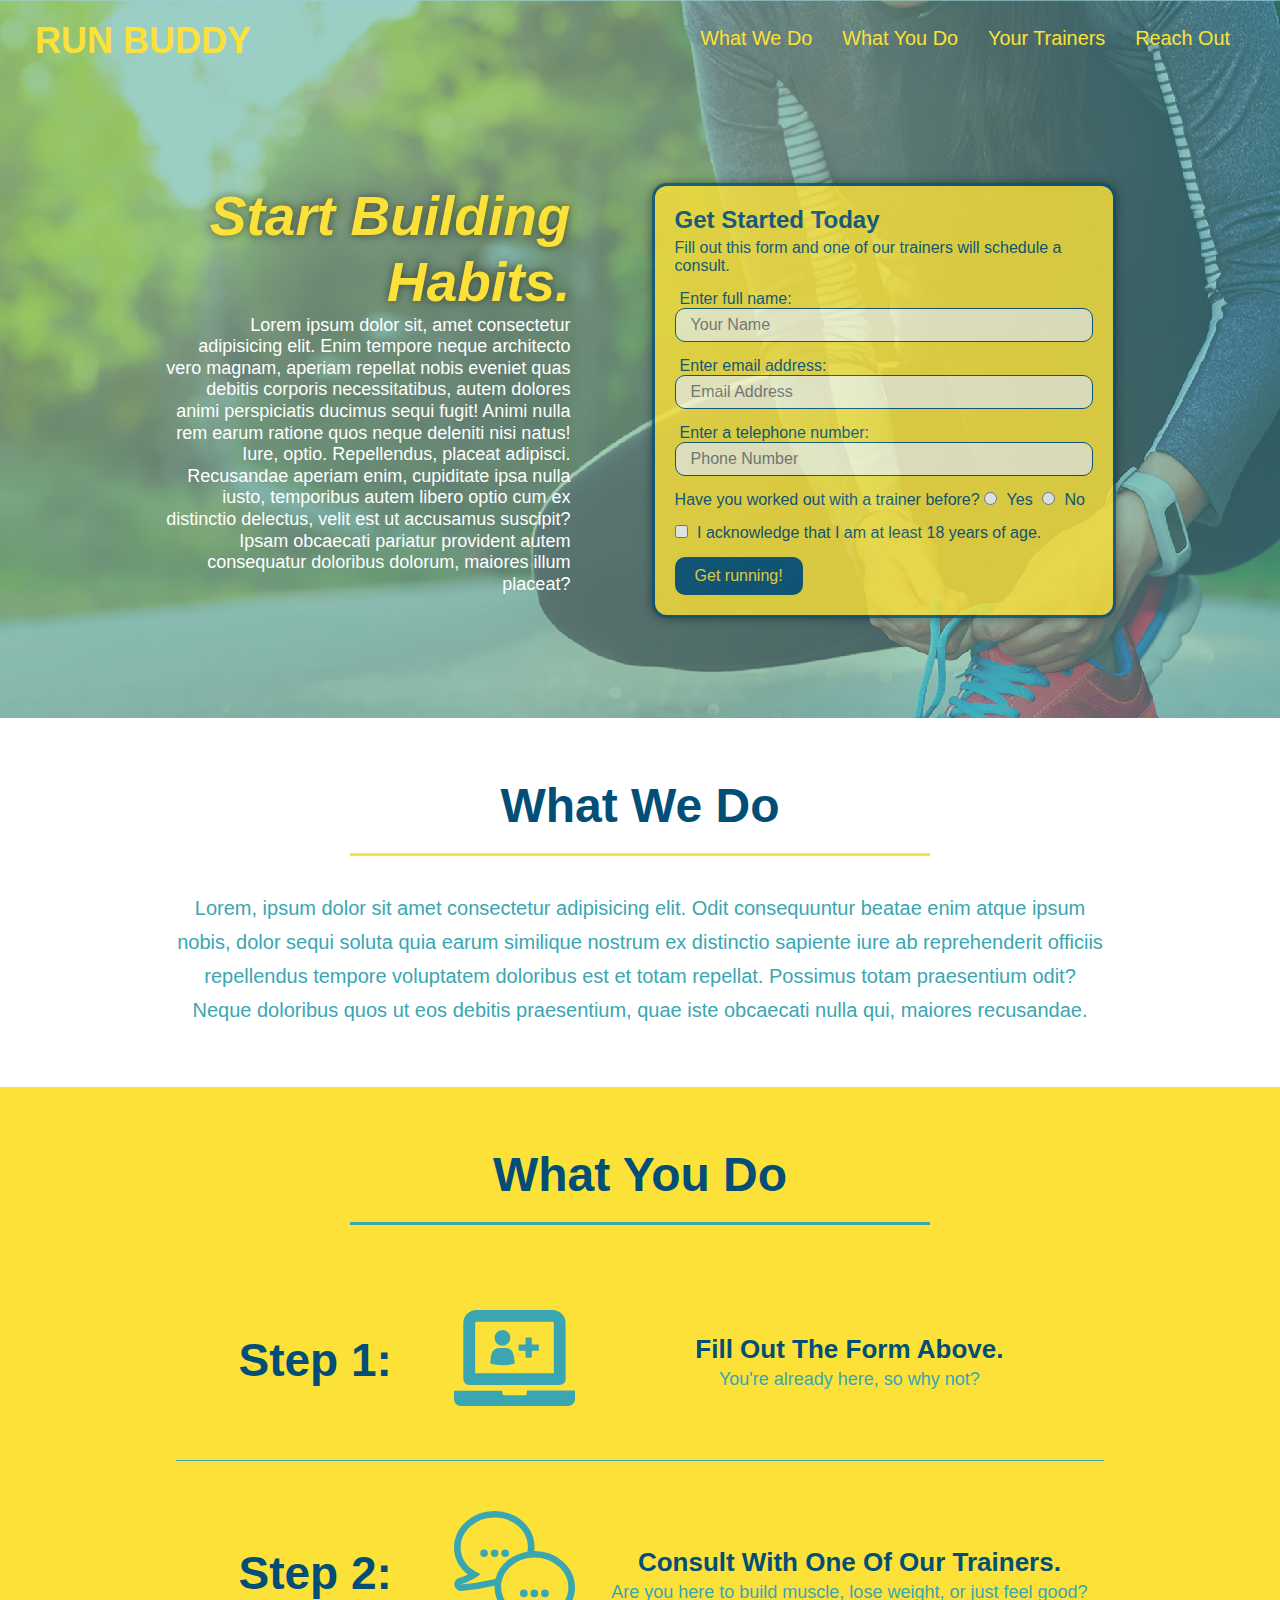
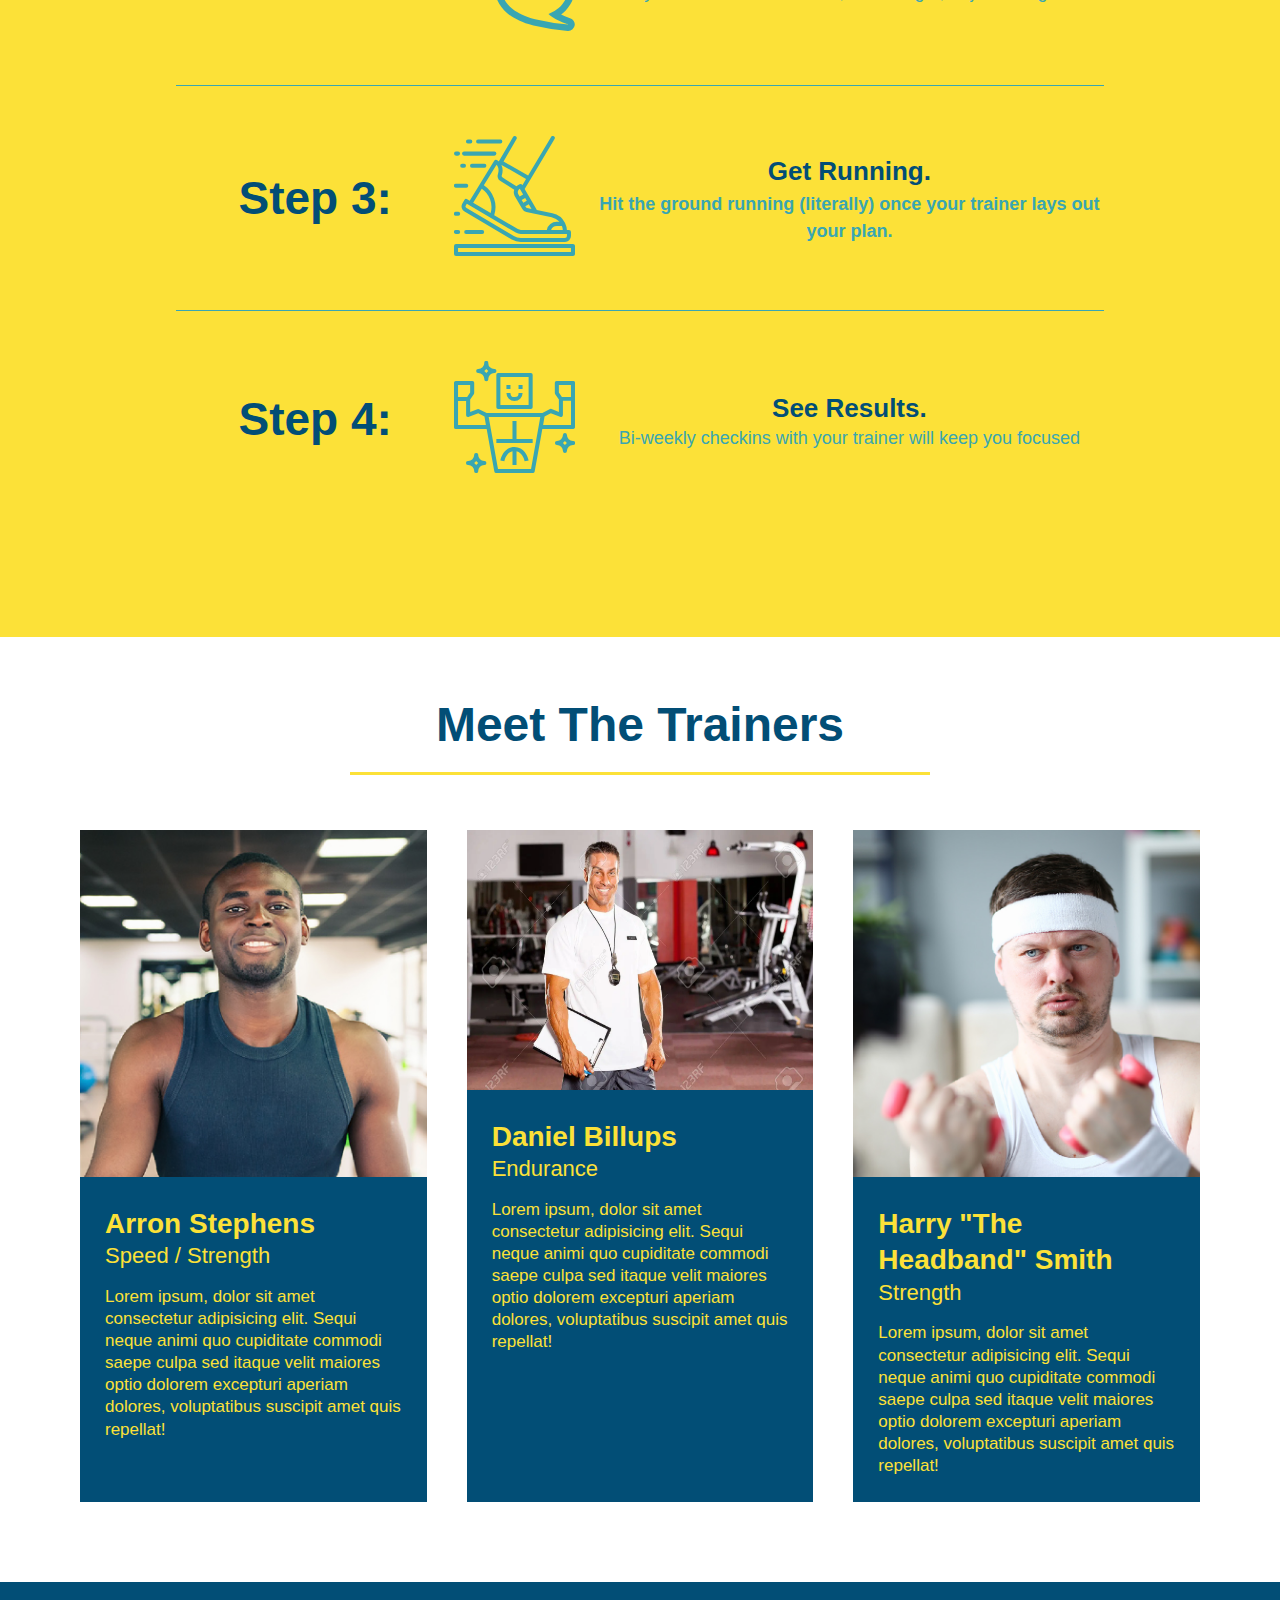
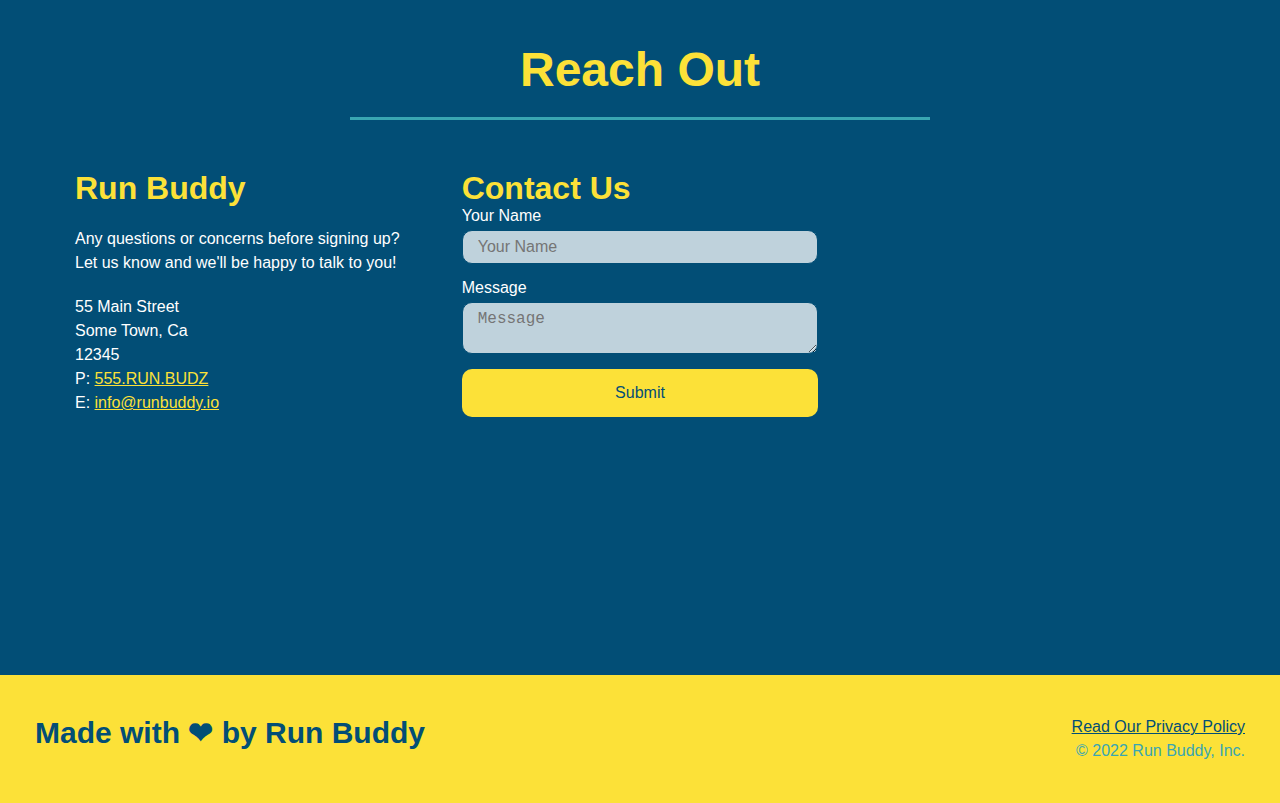
<file: index.html>
<!DOCTYPE html>
<html lang="en">
  <head>
    <meta charset="UTF-8" />
    <meta http-equiv="X-UA-Compatible" content="IE=edge" />
    <meta name="viewport" content="width=device-width, initial-scale=1.0" />
    <!-- Stylesheet -->
    <link rel="stylesheet" href="styles.css" />
    <title>Run Buddy</title>
    <!-- icon -->
    <link rel="icon" href="images/weight.png" />
  </head>
  <body>
    <header>
      <h1>
        <a href="index.html">RUN BUDDY</a>
      </h1>
      <nav>
        <ul>
          <li>
            <a href="#what-we-do">What We Do</a>
          </li>
          <li>
            <a href="#what-you-do">What You Do</a>
          </li>
          <li>
            <a href="#your-trainers">Your Trainers</a>
          </li>
          <li>
            <a href="#reach-out">Reach Out</a>
          </li>
        </ul>
      </nav>
    </header>
    <!-- end navigation -->

    <!-- hero/jumbotron -->
    <section class="hero">
      <div class="hero-cta">
        <h2>Start Building Habits.</h2>
        <p>
          Lorem ipsum dolor sit, amet consectetur adipisicing elit. Enim tempore
          neque architecto vero magnam, aperiam repellat nobis eveniet quas
          debitis corporis necessitatibus, autem dolores animi perspiciatis
          ducimus sequi fugit! Animi nulla rem earum ratione quos neque deleniti
          nisi natus! Iure, optio. Repellendus, placeat adipisci. Recusandae
          aperiam enim, cupiditate ipsa nulla iusto, temporibus autem libero
          optio cum ex distinctio delectus, velit est ut accusamus suscipit?
          Ipsam obcaecati pariatur provident autem consequatur doloribus
          dolorum, maiores illum placeat?
        </p>
      </div>

      <div class="hero-form">
        <h3>Get Started Today</h3>
        <p>
          Fill out this form and one of our trainers will schedule a consult.
        </p>
        <form>
          <label for="name">Enter full name:</label>
          <input type="text" placeholder="Your Name" id="name" name="name" class="form-input"/>
          <label for="email">Enter email address:</label>
          <input
            type="email"
            placeholder="Email Address"
            id="email"
            name="email"
            class="form-input"
          />
          <label for="phone">Enter a telephone number:</label>
          <input
            type="tel"
            placeholder="Phone Number"
            name="phone"
            id="phone"
            class="form-input"
          />
          <p>
            Have you worked out with a trainer before?
            <span class="radio-wrapper">
              <input type="radio" name="trainer-confirm" id="trainer-yes" />
              <label for="trainer-yes">Yes</label>
            </span>
            <span class="radio-wrapper">
              <input type="radio" name="trainer-confirm" id="trainer-no" />
              <label for="trainer-no">No</label>
            </span>
          </p>
          <p>
            <span class="checkbox-wrapper">
              <input type="checkbox" name="age-confirm" id="checkbox" />
              <label for="checkbox">I acknowledge that I am at least 18 years of age.</label>
            </span>
          </p>
          <button type="submit">Get running!</button>
        </form>
      </div>
    </section>
    <!-- end header -->

    <!-- "what we do" start - <section> -->
    <section id="what-we-do" class="intro">
      <div class="flex-row">
        <h2 class="section-title primary-border">What We Do</h2>
      </div>
      <div class="flex-row">
        <p>
          Lorem, ipsum dolor sit amet consectetur adipisicing elit. Odit
          consequuntur beatae enim atque ipsum nobis, dolor sequi soluta quia
          earum similique nostrum ex distinctio sapiente iure ab reprehenderit
          officiis repellendus tempore voluptatem doloribus est et totam
          repellat. Possimus totam praesentium odit? Neque doloribus quos ut eos
          debitis praesentium, quae iste obcaecati nulla qui, maiores
          recusandae.
        </p>
      </div>
    </section>
    <!-- end "what we do" -->

    <!-- "what you do" start -->
    <section id="what-you-do" class="steps">
      <div class="flex-row">
        <h2 class="section-title secondary-border">What You Do</h2>
      </div>
      <div class="step">
        <h3>Step 1:</h3>
        <div class="step-info">
          <div class="step-img">
            <img src="images/01-04-svgs/step-1.svg" alt="step-1" />
          </div>
          <div class="step-text">
            <h4>Fill Out The Form Above.</h4>
            <p>You're already here, so why not?</p>
          </div>
        </div>
      </div>
      <div class="step">
        <h3>Step 2:</h3>
        <div class="step-info">
          <div class="step-img">
        <img src="images/01-04-svgs/step-2.svg" alt="step-2" />
        </div>
        <div class="step-text">
        <h4>Consult With One Of Our Trainers.</h4>
        <p>Are you here to build muscle, lose weight, or just feel good?</p>
      </div>
    </div>
    </div>
      <div class="step">
        <h3>Step 3:</h3>
        <div class="step-info">
          <div class="step-img">
        <img src="images/01-04-svgs/step-3.svg" alt="step-3" />
      </div>
      <div class="step-text">
         <h4>Get Running.</span>
        <p>
          Hit the ground running (literally) once your trainer lays out your
          plan.
        </p>
      </div>
      </div>
      </div>
      <div class="step">
        <h3>Step 4:</h3>
        <div class="step-info">
          <div class="step-img">
            <img src="images/01-04-svgs/step-4.svg" alt="step-4" />
          </div>
        <div class="step-text">
         <h4>See Results.</h4>
        <p>Bi-weekly checkins with your trainer will keep you focused</p>
      </div>
    </div>
    </div>
    </section>
    <!-- "what you do" end -->

    <!-- "meet the trainers" start -->
    <section id="your-trainers" >
      <div class="flex-row">
        <h2 class="section-title primary-border">Meet The Trainers</h2>
      </div>
      <div class="trainers">
      <article class="trainer">
        <img
          src="images/trainer-1.jpg"
          alt="Arron Stephens in his workout clothes, ready to pump iron"
        />
        <div class="trainer-bio">
          <h3 class="trainer-name">Arron Stephens</h3>
          <h4 class="trainer-role">Speed / Strength</h4>
          <p>
            Lorem ipsum, dolor sit amet consectetur adipisicing elit. Sequi
            neque animi quo cupiditate commodi saepe culpa sed itaque velit
            maiores optio dolorem excepturi aperiam dolores, voluptatibus
            suscipit amet quis repellat!
          </p>
        </div>
      </article>

      <article class="trainer">
        <img
          src="images/trainer-2.jpg" alt="Daniel Billups cooling off after a workout" style="height: 16.2rem"/>
        <div class="trainer-bio">
          <h3 class="trainer-name">Daniel Billups</h3>
          <h4 class="trainer-role">Endurance</h4>
          <p>
            Lorem ipsum, dolor sit amet consectetur adipisicing elit. Sequi
            neque animi quo cupiditate commodi saepe culpa sed itaque velit
            maiores optio dolorem excepturi aperiam dolores, voluptatibus
            suscipit amet quis repellat!
          </p>
        </div>
        
      </article>
      <article class="trainer">
        <img
          src="images/trainer-3.jpg"
          alt="Harry Smith wearing a headband and lifting comically small pink weights"
        />
        <div class="trainer-bio">
          <h3 class="trainer-name">Harry "The Headband" Smith</h3>
          <h4 class="trainer-role">Strength</h4>
          <p>
            Lorem ipsum, dolor sit amet consectetur adipisicing elit. Sequi
            neque animi quo cupiditate commodi saepe culpa sed itaque velit
            maiores optio dolorem excepturi aperiam dolores, voluptatibus
            suscipit amet quis repellat!
          </p>
        </div>
      </article>
    </div>
    </section>
    <!-- "meet the trainers" end -->

    <!-- "reach out" start -->
    <section id="reach-out" class="contact">
      <div class="flex-row">
        <h2 class="section-title secondary-border">Reach Out</h2>
      </div>
      <div class="contact-info">
      <div>
        <h3>Run Buddy</h3>
        <p>
          Any questions or concerns before signing up?
          <br />
          Let us know and we'll be happy to talk to you!
        </p>

        <address>
          55 Main Street <br />
          Some Town, Ca <br />
          12345<br />
          P: <a href="tel:5557862839">555.RUN.BUDZ</a><br/>
          E: <a href="mailto:info@runbuddy.io">info@runbuddy.io</a>
        </address>
      </div>
      <div class="contact-form">
        <h3>Contact Us</h3>
        <form>
          <label for="contact-name">Your Name</label>
          <input type="text" id="contact-name" placeholder="Your Name" />

          <label for="contact-message">Message</label>
          <textarea id="contact-message" placeholder="Message"></textarea>

          <button type="submit">Submit</button>
        </form>
      </div>
      <div class="contact-info contact-info-fix">
        <iframe src="https://www.google.com/maps/embed?pb=!1m14!1m12!1m3!1d12182.30520634488!2d-74.0652613!3d40.2407219!2m3!1f0!2f0!3f0!3m2!1i1024!2i768!4f13.1!5e0!3m2!1sen!2sus!4v1561060983193!5m2!1sen!2sus" frameborder="0" style="border: 0" allowfullscreen
        >
        </iframe>
      </div>
    </div>
    </section>

    <!-- footer -->
    <section class="footer-section">
      <footer>
        <h2>Made with ❤ by Run Buddy</h2>
        <div>
          <a href="policies.html">Read Our Privacy Policy</a><br />
          <p>&copy; 2022 Run Buddy, Inc.</p>
        </div>
      </footer>
    </section>
  </body>
</html>
</file>
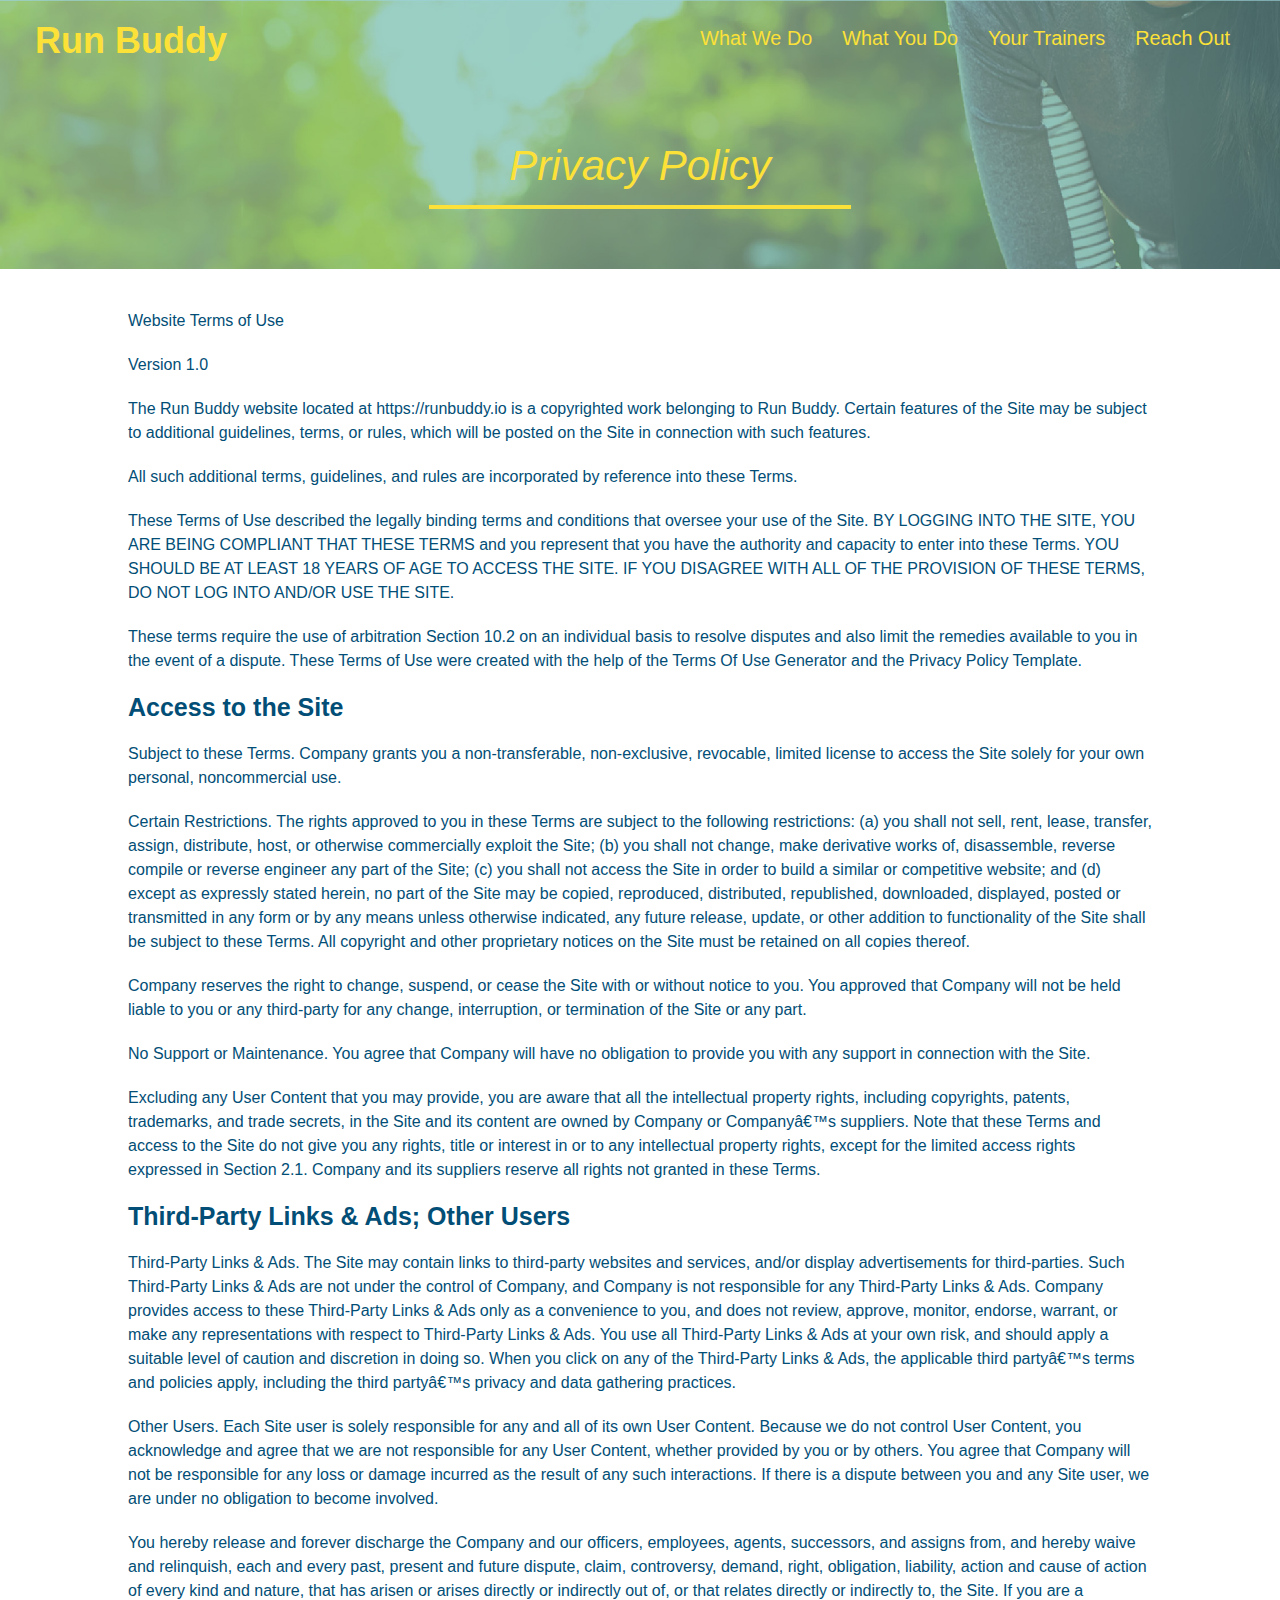
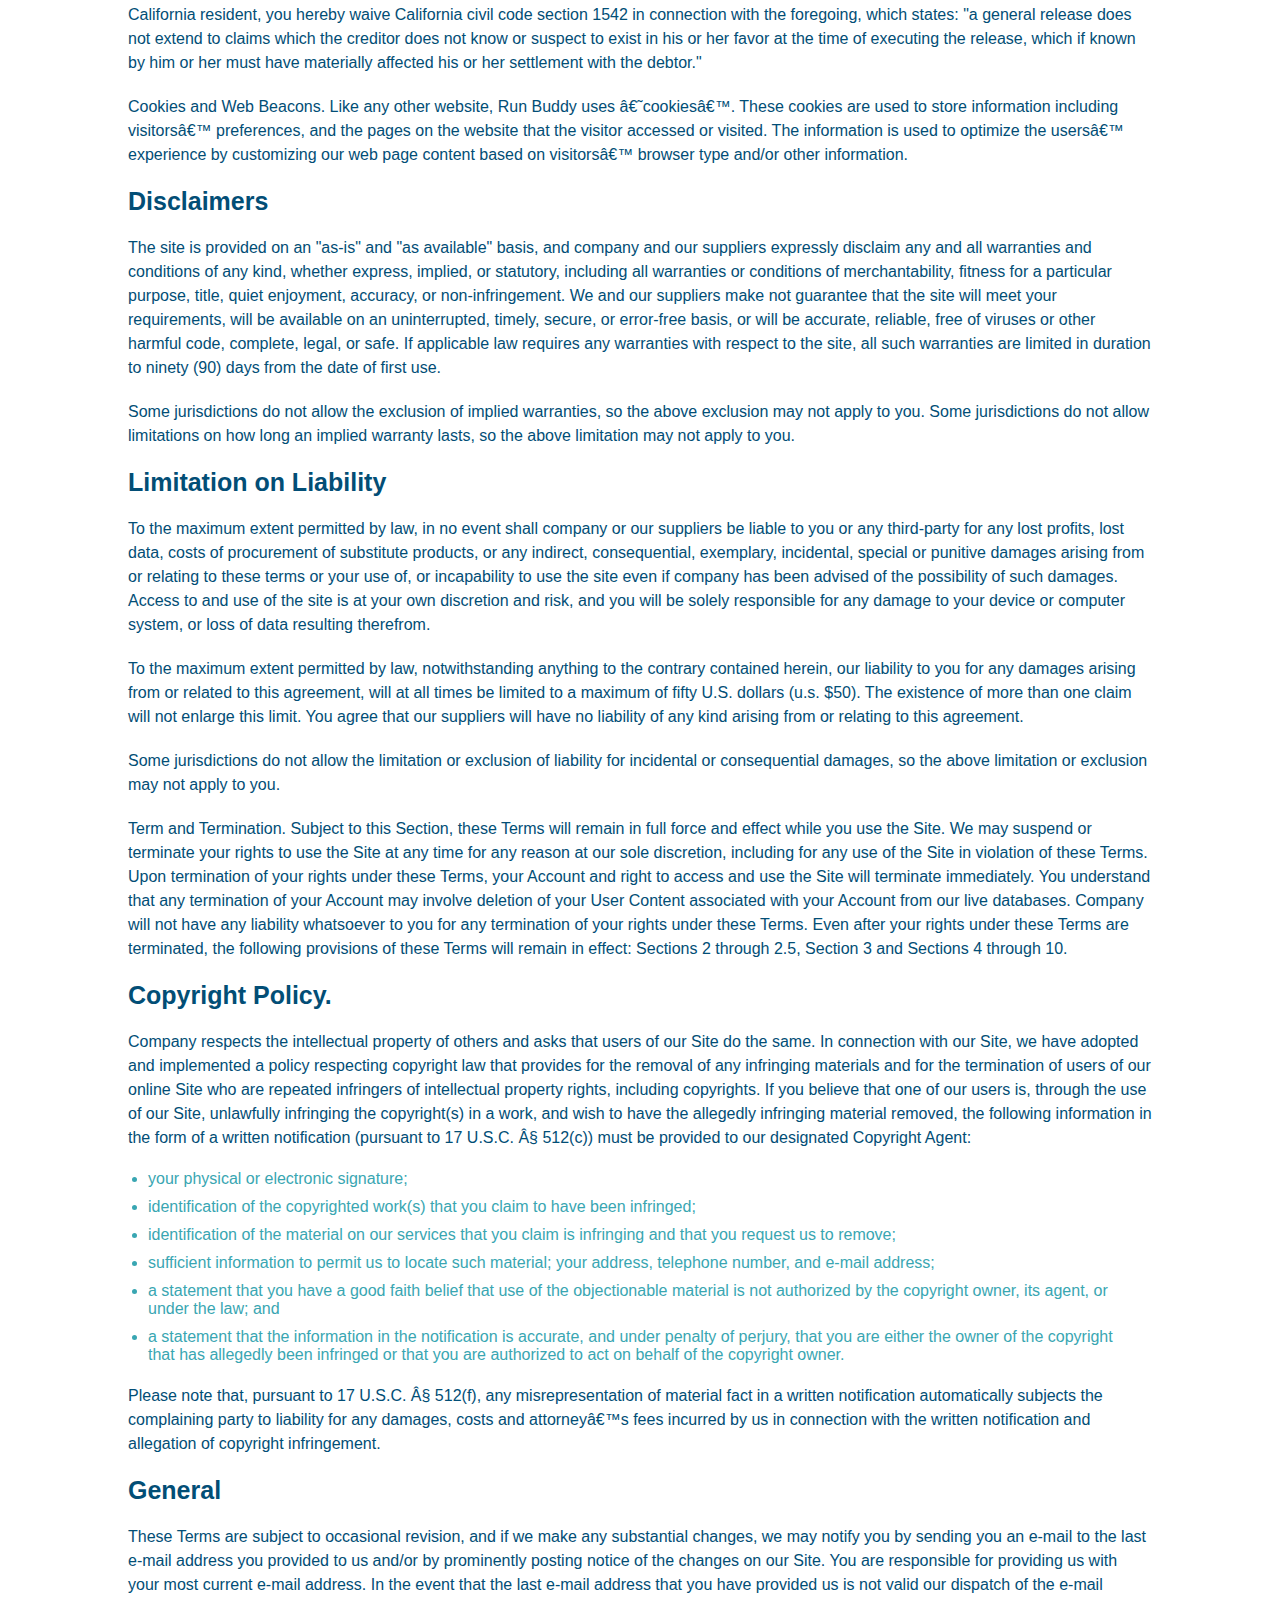
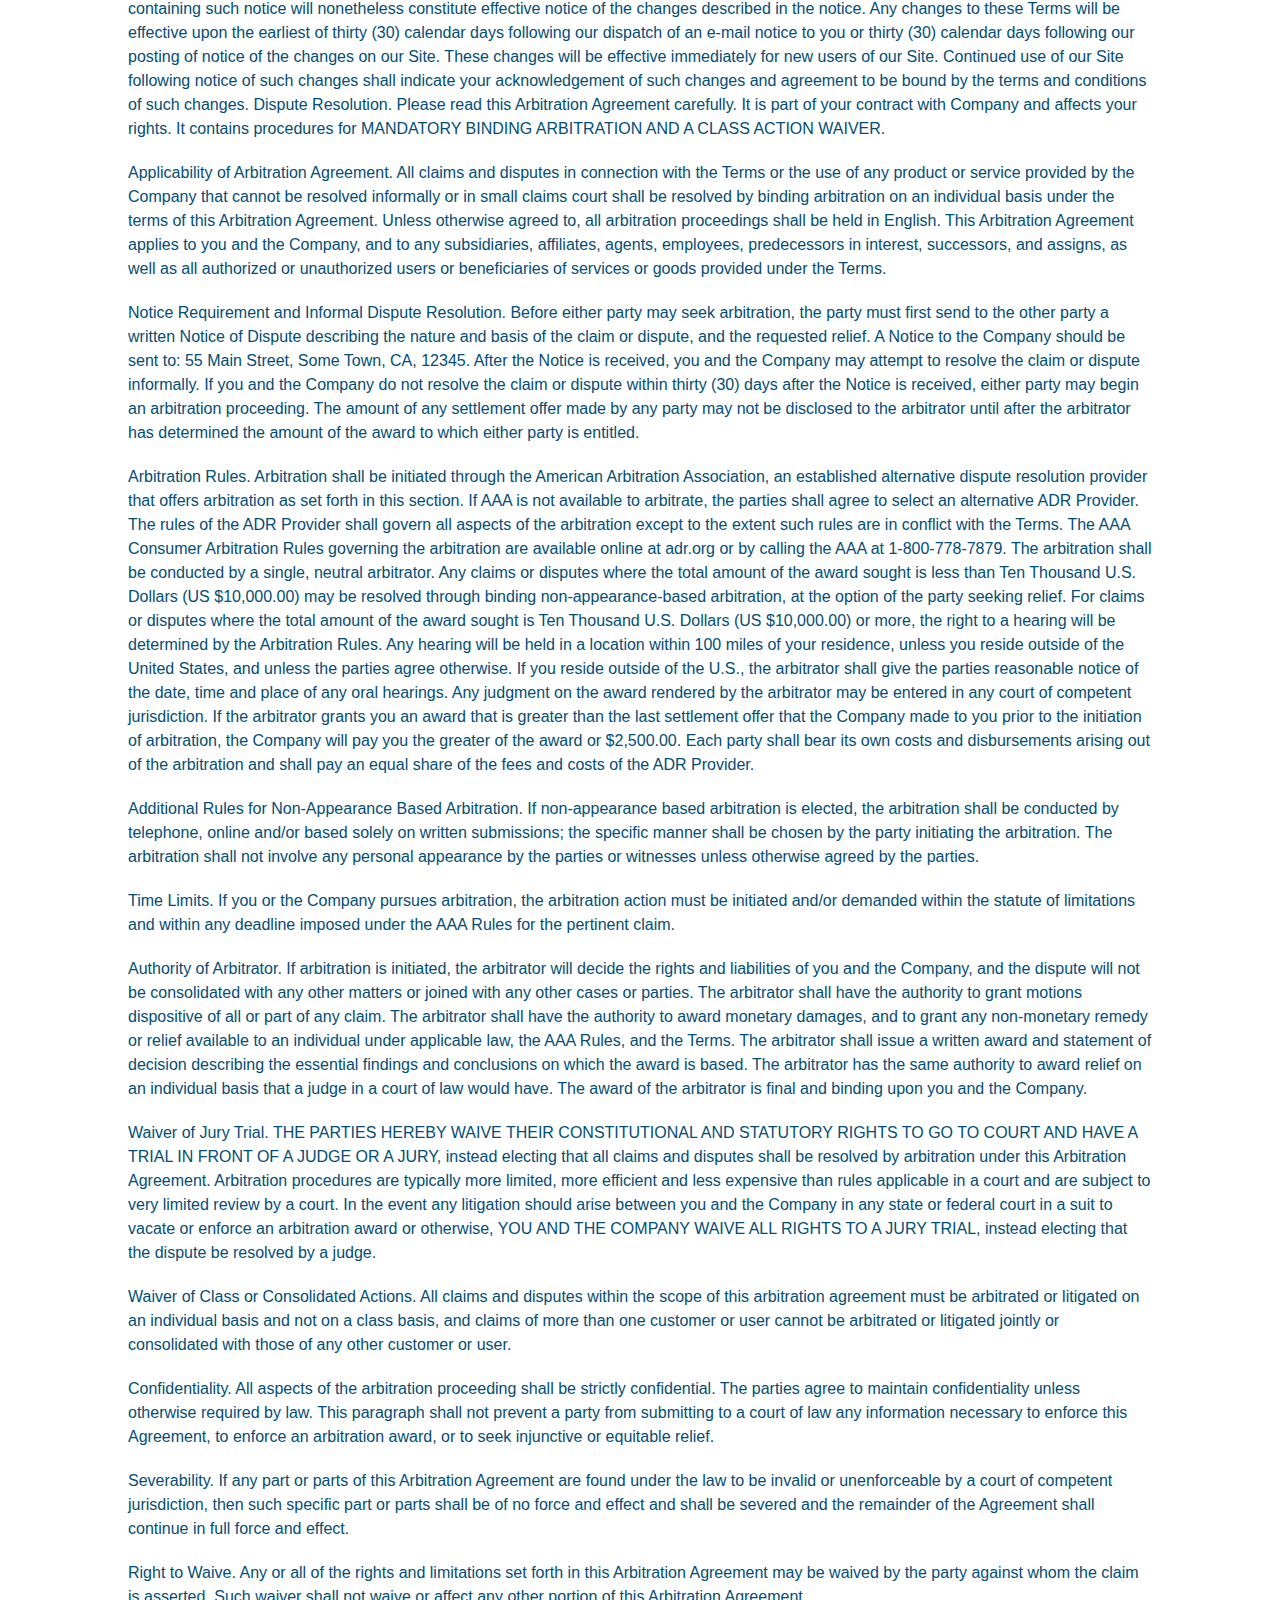
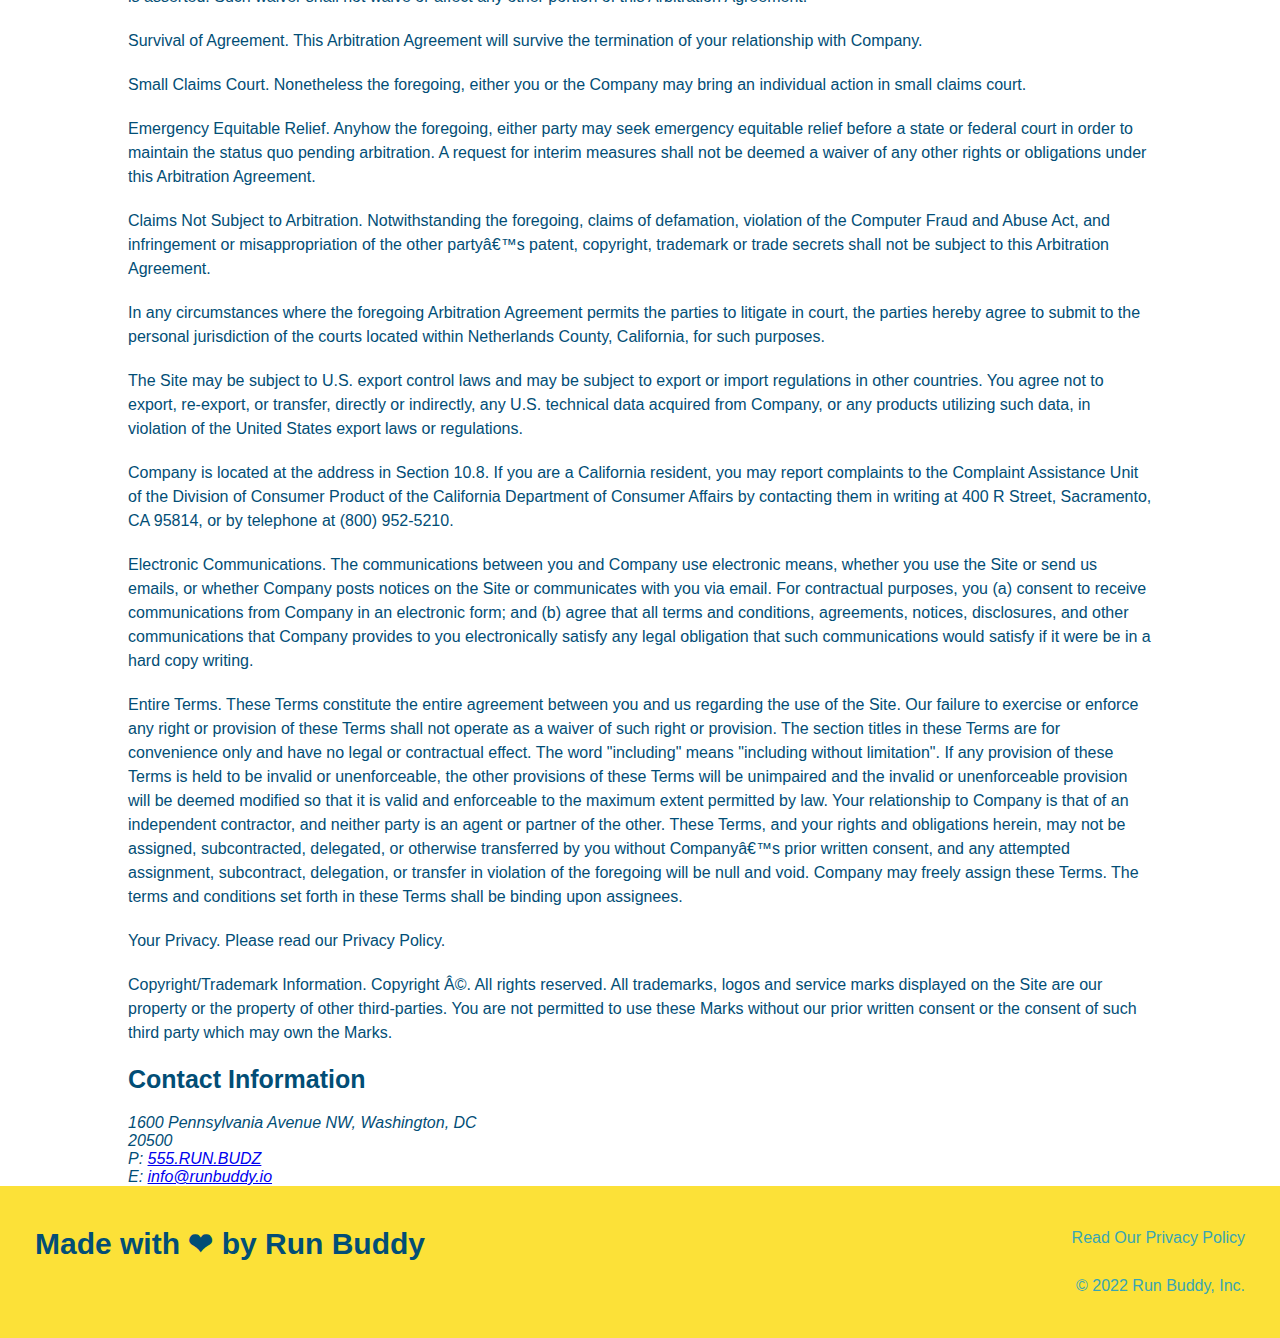
<file: policies.html>
<!DOCTYPE html>
<html lang="en">
  <head>
    <meta charset="UTF-8" />
    <meta http-equiv="X-UA-Compatible" content="IE=edge" />
    <meta name="viewport" content="width=device-width, initial-scale=1.0" />
    <title>Safety Policy</title>
    <link rel="stylesheet" href="styles.css" />
    <link rel="stylesheet" href="policies-styles.css" />
    <link rel="icon" href="images/weight.png" />
  </head>
  <body>
    <header>
      <h1><a href="index.html">Run Buddy</a></h1>
      <nav>
        <ul>
          <li>
            <a href="index.html#what-we-do">What We Do</a>
          </li>
          <li>
            <a href="index.html#what-you-do">What You Do</a>
          </li>
          <li>
            <a href="index.html#your-trainers">Your Trainers</a>
          </li>
          <li>
            <a href="index.html#reach-out">Reach Out</a>
          </li>
        </ul>
      </nav>
    </header>
    <section class="hero">
      <h2 class="hero-header">Privacy Policy</h2>
    </section>
    <article class="secondary-content">
      <p>Website Terms of Use</p>

      <p>Version 1.0</p>

      <p>
        The Run Buddy website located at https://runbuddy.io is a copyrighted
        work belonging to Run Buddy. Certain features of the Site may be subject
        to additional guidelines, terms, or rules, which will be posted on the
        Site in connection with such features.
      </p>

      <p>
        All such additional terms, guidelines, and rules are incorporated by
        reference into these Terms.
      </p>

      <p>
        These Terms of Use described the legally binding terms and conditions
        that oversee your use of the Site. BY LOGGING INTO THE SITE, YOU ARE
        BEING COMPLIANT THAT THESE TERMS and you represent that you have the
        authority and capacity to enter into these Terms. YOU SHOULD BE AT LEAST
        18 YEARS OF AGE TO ACCESS THE SITE. IF YOU DISAGREE WITH ALL OF THE
        PROVISION OF THESE TERMS, DO NOT LOG INTO AND/OR USE THE SITE.
      </p>

      <p>
        These terms require the use of arbitration Section 10.2 on an individual
        basis to resolve disputes and also limit the remedies available to you
        in the event of a dispute. These Terms of Use were created with the help
        of the Terms Of Use Generator and the Privacy Policy Template.
      </p>

      <h3>Access to the Site</h3>

      <p>
        Subject to these Terms. Company grants you a non-transferable,
        non-exclusive, revocable, limited license to access the Site solely for
        your own personal, noncommercial use.
      </p>

      <p>
        Certain Restrictions. The rights approved to you in these Terms are
        subject to the following restrictions: (a) you shall not sell, rent,
        lease, transfer, assign, distribute, host, or otherwise commercially
        exploit the Site; (b) you shall not change, make derivative works of,
        disassemble, reverse compile or reverse engineer any part of the Site;
        (c) you shall not access the Site in order to build a similar or
        competitive website; and (d) except as expressly stated herein, no part
        of the Site may be copied, reproduced, distributed, republished,
        downloaded, displayed, posted or transmitted in any form or by any means
        unless otherwise indicated, any future release, update, or other
        addition to functionality of the Site shall be subject to these Terms.
        All copyright and other proprietary notices on the Site must be retained
        on all copies thereof.
      </p>

      <p>
        Company reserves the right to change, suspend, or cease the Site with or
        without notice to you. You approved that Company will not be held liable
        to you or any third-party for any change, interruption, or termination
        of the Site or any part.
      </p>

      <p>
        No Support or Maintenance. You agree that Company will have no
        obligation to provide you with any support in connection with the Site.
      </p>

      <p>
        Excluding any User Content that you may provide, you are aware that all
        the intellectual property rights, including copyrights, patents,
        trademarks, and trade secrets, in the Site and its content are owned by
        Company or Companyâ€™s suppliers. Note that these Terms and access to
        the Site do not give you any rights, title or interest in or to any
        intellectual property rights, except for the limited access rights
        expressed in Section 2.1. Company and its suppliers reserve all rights
        not granted in these Terms.
      </p>

      <h3>Third-Party Links &amp; Ads; Other Users</h3>

      <p>
        Third-Party Links &amp; Ads. The Site may contain links to third-party
        websites and services, and/or display advertisements for third-parties.
        Such Third-Party Links &amp; Ads are not under the control of Company,
        and Company is not responsible for any Third-Party Links &amp; Ads.
        Company provides access to these Third-Party Links &amp; Ads only as a
        convenience to you, and does not review, approve, monitor, endorse,
        warrant, or make any representations with respect to Third-Party Links
        &amp; Ads. You use all Third-Party Links &amp; Ads at your own risk, and
        should apply a suitable level of caution and discretion in doing so.
        When you click on any of the Third-Party Links &amp; Ads, the applicable
        third partyâ€™s terms and policies apply, including the third partyâ€™s
        privacy and data gathering practices.
      </p>

      <p>
        Other Users. Each Site user is solely responsible for any and all of its
        own User Content. Because we do not control User Content, you
        acknowledge and agree that we are not responsible for any User Content,
        whether provided by you or by others. You agree that Company will not be
        responsible for any loss or damage incurred as the result of any such
        interactions. If there is a dispute between you and any Site user, we
        are under no obligation to become involved.
      </p>

      <p>
        You hereby release and forever discharge the Company and our officers,
        employees, agents, successors, and assigns from, and hereby waive and
        relinquish, each and every past, present and future dispute, claim,
        controversy, demand, right, obligation, liability, action and cause of
        action of every kind and nature, that has arisen or arises directly or
        indirectly out of, or that relates directly or indirectly to, the Site.
        If you are a California resident, you hereby waive California civil code
        section 1542 in connection with the foregoing, which states: "a general
        release does not extend to claims which the creditor does not know or
        suspect to exist in his or her favor at the time of executing the
        release, which if known by him or her must have materially affected his
        or her settlement with the debtor."
      </p>

      <p>
        Cookies and Web Beacons. Like any other website, Run Buddy uses
        â€˜cookiesâ€™. These cookies are used to store information including
        visitorsâ€™ preferences, and the pages on the website that the visitor
        accessed or visited. The information is used to optimize the usersâ€™
        experience by customizing our web page content based on visitorsâ€™
        browser type and/or other information.
      </p>

      <h3>Disclaimers</h3>

      <p>
        The site is provided on an "as-is" and "as available" basis, and company
        and our suppliers expressly disclaim any and all warranties and
        conditions of any kind, whether express, implied, or statutory,
        including all warranties or conditions of merchantability, fitness for a
        particular purpose, title, quiet enjoyment, accuracy, or
        non-infringement. We and our suppliers make not guarantee that the site
        will meet your requirements, will be available on an uninterrupted,
        timely, secure, or error-free basis, or will be accurate, reliable, free
        of viruses or other harmful code, complete, legal, or safe. If
        applicable law requires any warranties with respect to the site, all
        such warranties are limited in duration to ninety (90) days from the
        date of first use.
      </p>

      <p>
        Some jurisdictions do not allow the exclusion of implied warranties, so
        the above exclusion may not apply to you. Some jurisdictions do not
        allow limitations on how long an implied warranty lasts, so the above
        limitation may not apply to you.
      </p>

      <h3>Limitation on Liability</h3>

      <p>
        To the maximum extent permitted by law, in no event shall company or our
        suppliers be liable to you or any third-party for any lost profits, lost
        data, costs of procurement of substitute products, or any indirect,
        consequential, exemplary, incidental, special or punitive damages
        arising from or relating to these terms or your use of, or incapability
        to use the site even if company has been advised of the possibility of
        such damages. Access to and use of the site is at your own discretion
        and risk, and you will be solely responsible for any damage to your
        device or computer system, or loss of data resulting therefrom.
      </p>

      <p>
        To the maximum extent permitted by law, notwithstanding anything to the
        contrary contained herein, our liability to you for any damages arising
        from or related to this agreement, will at all times be limited to a
        maximum of fifty U.S. dollars (u.s. $50). The existence of more than one
        claim will not enlarge this limit. You agree that our suppliers will
        have no liability of any kind arising from or relating to this
        agreement.
      </p>

      <p>
        Some jurisdictions do not allow the limitation or exclusion of liability
        for incidental or consequential damages, so the above limitation or
        exclusion may not apply to you.
      </p>

      <p>
        Term and Termination. Subject to this Section, these Terms will remain
        in full force and effect while you use the Site. We may suspend or
        terminate your rights to use the Site at any time for any reason at our
        sole discretion, including for any use of the Site in violation of these
        Terms. Upon termination of your rights under these Terms, your Account
        and right to access and use the Site will terminate immediately. You
        understand that any termination of your Account may involve deletion of
        your User Content associated with your Account from our live databases.
        Company will not have any liability whatsoever to you for any
        termination of your rights under these Terms. Even after your rights
        under these Terms are terminated, the following provisions of these
        Terms will remain in effect: Sections 2 through 2.5, Section 3 and
        Sections 4 through 10.
      </p>

      <h3>Copyright Policy.</h3>

      <p>
        Company respects the intellectual property of others and asks that users
        of our Site do the same. In connection with our Site, we have adopted
        and implemented a policy respecting copyright law that provides for the
        removal of any infringing materials and for the termination of users of
        our online Site who are repeated infringers of intellectual property
        rights, including copyrights. If you believe that one of our users is,
        through the use of our Site, unlawfully infringing the copyright(s) in a
        work, and wish to have the allegedly infringing material removed, the
        following information in the form of a written notification (pursuant to
        17 U.S.C. Â§ 512(c)) must be provided to our designated Copyright Agent:
      </p>

      <ul>
        <li>your physical or electronic signature;</li>
        <li>
          identification of the copyrighted work(s) that you claim to have been
          infringed;
        </li>
        <li>
          identification of the material on our services that you claim is
          infringing and that you request us to remove;
        </li>
        <li>
          sufficient information to permit us to locate such material; your
          address, telephone number, and e-mail address;
        </li>
        <li>
          a statement that you have a good faith belief that use of the
          objectionable material is not authorized by the copyright owner, its
          agent, or under the law; and
        </li>
        <li>
          a statement that the information in the notification is accurate, and
          under penalty of perjury, that you are either the owner of the
          copyright that has allegedly been infringed or that you are authorized
          to act on behalf of the copyright owner.
        </li>
      </ul>

      <p>
        Please note that, pursuant to 17 U.S.C. Â§ 512(f), any misrepresentation
        of material fact in a written notification automatically subjects the
        complaining party to liability for any damages, costs and attorneyâ€™s
        fees incurred by us in connection with the written notification and
        allegation of copyright infringement.
      </p>

      <h3>General</h3>

      <p>
        These Terms are subject to occasional revision, and if we make any
        substantial changes, we may notify you by sending you an e-mail to the
        last e-mail address you provided to us and/or by prominently posting
        notice of the changes on our Site. You are responsible for providing us
        with your most current e-mail address. In the event that the last e-mail
        address that you have provided us is not valid our dispatch of the
        e-mail containing such notice will nonetheless constitute effective
        notice of the changes described in the notice. Any changes to these
        Terms will be effective upon the earliest of thirty (30) calendar days
        following our dispatch of an e-mail notice to you or thirty (30)
        calendar days following our posting of notice of the changes on our
        Site. These changes will be effective immediately for new users of our
        Site. Continued use of our Site following notice of such changes shall
        indicate your acknowledgement of such changes and agreement to be bound
        by the terms and conditions of such changes. Dispute Resolution. Please
        read this Arbitration Agreement carefully. It is part of your contract
        with Company and affects your rights. It contains procedures for
        MANDATORY BINDING ARBITRATION AND A CLASS ACTION WAIVER.
      </p>

      <p>
        Applicability of Arbitration Agreement. All claims and disputes in
        connection with the Terms or the use of any product or service provided
        by the Company that cannot be resolved informally or in small claims
        court shall be resolved by binding arbitration on an individual basis
        under the terms of this Arbitration Agreement. Unless otherwise agreed
        to, all arbitration proceedings shall be held in English. This
        Arbitration Agreement applies to you and the Company, and to any
        subsidiaries, affiliates, agents, employees, predecessors in interest,
        successors, and assigns, as well as all authorized or unauthorized users
        or beneficiaries of services or goods provided under the Terms.
      </p>

      <p>
        Notice Requirement and Informal Dispute Resolution. Before either party
        may seek arbitration, the party must first send to the other party a
        written Notice of Dispute describing the nature and basis of the claim
        or dispute, and the requested relief. A Notice to the Company should be
        sent to: 55 Main Street, Some Town, CA, 12345. After the Notice is
        received, you and the Company may attempt to resolve the claim or
        dispute informally. If you and the Company do not resolve the claim or
        dispute within thirty (30) days after the Notice is received, either
        party may begin an arbitration proceeding. The amount of any settlement
        offer made by any party may not be disclosed to the arbitrator until
        after the arbitrator has determined the amount of the award to which
        either party is entitled.
      </p>

      <p>
        Arbitration Rules. Arbitration shall be initiated through the American
        Arbitration Association, an established alternative dispute resolution
        provider that offers arbitration as set forth in this section. If AAA is
        not available to arbitrate, the parties shall agree to select an
        alternative ADR Provider. The rules of the ADR Provider shall govern all
        aspects of the arbitration except to the extent such rules are in
        conflict with the Terms. The AAA Consumer Arbitration Rules governing
        the arbitration are available online at adr.org or by calling the AAA at
        1-800-778-7879. The arbitration shall be conducted by a single, neutral
        arbitrator. Any claims or disputes where the total amount of the award
        sought is less than Ten Thousand U.S. Dollars (US $10,000.00) may be
        resolved through binding non-appearance-based arbitration, at the option
        of the party seeking relief. For claims or disputes where the total
        amount of the award sought is Ten Thousand U.S. Dollars (US $10,000.00)
        or more, the right to a hearing will be determined by the Arbitration
        Rules. Any hearing will be held in a location within 100 miles of your
        residence, unless you reside outside of the United States, and unless
        the parties agree otherwise. If you reside outside of the U.S., the
        arbitrator shall give the parties reasonable notice of the date, time
        and place of any oral hearings. Any judgment on the award rendered by
        the arbitrator may be entered in any court of competent jurisdiction. If
        the arbitrator grants you an award that is greater than the last
        settlement offer that the Company made to you prior to the initiation of
        arbitration, the Company will pay you the greater of the award or
        $2,500.00. Each party shall bear its own costs and disbursements arising
        out of the arbitration and shall pay an equal share of the fees and
        costs of the ADR Provider.
      </p>

      <p>
        Additional Rules for Non-Appearance Based Arbitration. If non-appearance
        based arbitration is elected, the arbitration shall be conducted by
        telephone, online and/or based solely on written submissions; the
        specific manner shall be chosen by the party initiating the arbitration.
        The arbitration shall not involve any personal appearance by the parties
        or witnesses unless otherwise agreed by the parties.
      </p>

      <p>
        Time Limits. If you or the Company pursues arbitration, the arbitration
        action must be initiated and/or demanded within the statute of
        limitations and within any deadline imposed under the AAA Rules for the
        pertinent claim.
      </p>

      <p>
        Authority of Arbitrator. If arbitration is initiated, the arbitrator
        will decide the rights and liabilities of you and the Company, and the
        dispute will not be consolidated with any other matters or joined with
        any other cases or parties. The arbitrator shall have the authority to
        grant motions dispositive of all or part of any claim. The arbitrator
        shall have the authority to award monetary damages, and to grant any
        non-monetary remedy or relief available to an individual under
        applicable law, the AAA Rules, and the Terms. The arbitrator shall issue
        a written award and statement of decision describing the essential
        findings and conclusions on which the award is based. The arbitrator has
        the same authority to award relief on an individual basis that a judge
        in a court of law would have. The award of the arbitrator is final and
        binding upon you and the Company.
      </p>

      <p>
        Waiver of Jury Trial. THE PARTIES HEREBY WAIVE THEIR CONSTITUTIONAL AND
        STATUTORY RIGHTS TO GO TO COURT AND HAVE A TRIAL IN FRONT OF A JUDGE OR
        A JURY, instead electing that all claims and disputes shall be resolved
        by arbitration under this Arbitration Agreement. Arbitration procedures
        are typically more limited, more efficient and less expensive than rules
        applicable in a court and are subject to very limited review by a court.
        In the event any litigation should arise between you and the Company in
        any state or federal court in a suit to vacate or enforce an arbitration
        award or otherwise, YOU AND THE COMPANY WAIVE ALL RIGHTS TO A JURY
        TRIAL, instead electing that the dispute be resolved by a judge.
      </p>

      <p>
        Waiver of Class or Consolidated Actions. All claims and disputes within
        the scope of this arbitration agreement must be arbitrated or litigated
        on an individual basis and not on a class basis, and claims of more than
        one customer or user cannot be arbitrated or litigated jointly or
        consolidated with those of any other customer or user.
      </p>

      <p>
        Confidentiality. All aspects of the arbitration proceeding shall be
        strictly confidential. The parties agree to maintain confidentiality
        unless otherwise required by law. This paragraph shall not prevent a
        party from submitting to a court of law any information necessary to
        enforce this Agreement, to enforce an arbitration award, or to seek
        injunctive or equitable relief.
      </p>

      <p>
        Severability. If any part or parts of this Arbitration Agreement are
        found under the law to be invalid or unenforceable by a court of
        competent jurisdiction, then such specific part or parts shall be of no
        force and effect and shall be severed and the remainder of the Agreement
        shall continue in full force and effect.
      </p>

      <p>
        Right to Waive. Any or all of the rights and limitations set forth in
        this Arbitration Agreement may be waived by the party against whom the
        claim is asserted. Such waiver shall not waive or affect any other
        portion of this Arbitration Agreement.
      </p>

      <p>
        Survival of Agreement. This Arbitration Agreement will survive the
        termination of your relationship with Company.
      </p>

      <p>
        Small Claims Court. Nonetheless the foregoing, either you or the Company
        may bring an individual action in small claims court.
      </p>

      <p>
        Emergency Equitable Relief. Anyhow the foregoing, either party may seek
        emergency equitable relief before a state or federal court in order to
        maintain the status quo pending arbitration. A request for interim
        measures shall not be deemed a waiver of any other rights or obligations
        under this Arbitration Agreement.
      </p>

      <p>
        Claims Not Subject to Arbitration. Notwithstanding the foregoing, claims
        of defamation, violation of the Computer Fraud and Abuse Act, and
        infringement or misappropriation of the other partyâ€™s patent,
        copyright, trademark or trade secrets shall not be subject to this
        Arbitration Agreement.
      </p>

      <p>
        In any circumstances where the foregoing Arbitration Agreement permits
        the parties to litigate in court, the parties hereby agree to submit to
        the personal jurisdiction of the courts located within Netherlands
        County, California, for such purposes.
      </p>

      <p>
        The Site may be subject to U.S. export control laws and may be subject
        to export or import regulations in other countries. You agree not to
        export, re-export, or transfer, directly or indirectly, any U.S.
        technical data acquired from Company, or any products utilizing such
        data, in violation of the United States export laws or regulations.
      </p>

      <p>
        Company is located at the address in Section 10.8. If you are a
        California resident, you may report complaints to the Complaint
        Assistance Unit of the Division of Consumer Product of the California
        Department of Consumer Affairs by contacting them in writing at 400 R
        Street, Sacramento, CA 95814, or by telephone at (800) 952-5210.
      </p>

      <p>
        Electronic Communications. The communications between you and Company
        use electronic means, whether you use the Site or send us emails, or
        whether Company posts notices on the Site or communicates with you via
        email. For contractual purposes, you (a) consent to receive
        communications from Company in an electronic form; and (b) agree that
        all terms and conditions, agreements, notices, disclosures, and other
        communications that Company provides to you electronically satisfy any
        legal obligation that such communications would satisfy if it were be in
        a hard copy writing.
      </p>

      <p>
        Entire Terms. These Terms constitute the entire agreement between you
        and us regarding the use of the Site. Our failure to exercise or enforce
        any right or provision of these Terms shall not operate as a waiver of
        such right or provision. The section titles in these Terms are for
        convenience only and have no legal or contractual effect. The word
        "including" means "including without limitation". If any provision of
        these Terms is held to be invalid or unenforceable, the other provisions
        of these Terms will be unimpaired and the invalid or unenforceable
        provision will be deemed modified so that it is valid and enforceable to
        the maximum extent permitted by law. Your relationship to Company is
        that of an independent contractor, and neither party is an agent or
        partner of the other. These Terms, and your rights and obligations
        herein, may not be assigned, subcontracted, delegated, or otherwise
        transferred by you without Companyâ€™s prior written consent, and any
        attempted assignment, subcontract, delegation, or transfer in violation
        of the foregoing will be null and void. Company may freely assign these
        Terms. The terms and conditions set forth in these Terms shall be
        binding upon assignees.
      </p>

      <p>Your Privacy. Please read our Privacy Policy.</p>

      <p>
        Copyright/Trademark Information. Copyright Â©. All rights reserved. All
        trademarks, logos and service marks displayed on the Site are our
        property or the property of other third-parties. You are not permitted
        to use these Marks without our prior written consent or the consent of
        such third party which may own the Marks.
      </p>

      <h3>Contact Information</h3>
      <address>
        1600 Pennsylvania Avenue NW, Washington, DC <br />
        20500<br />
        P: <a href="tel:(555.786.2839)">555.RUN.BUDZ</a> <br />
        E: <a href="mailto:info@runbuddy.io">info@runbuddy.io</a>
      </address>
    </article>
    <footer>
      <h2>Made with ❤ by Run Buddy</h2>
      <div>
        <p>Read Our Privacy Policy</p>
        <br />
        <p>&copy; 2022 Run Buddy, Inc.</p>
      </div>
    </footer>
  </body>
</html>
</file>
<file: styles.css>
:root {
  --primary-color: #fce138;
  --secondary-color: #024e76;
  --tertiary-color: #39a6b2;
}

* {
  box-sizing: border-box;
  margin: 0;
  padding: 0;
  scroll-behavior: smooth;
}

body {
  color: #39a6b2;
  font-family: Helvetica, Arial, sans-serif;
}

/* HEADER / NAV BAR STYLES START */

header {
  padding: 20px 35px;
  background-color: #39a6b2;
  display: flex;
  justify-content: space-between;
  flex-wrap: wrap;
  position: -webkit-sticky;
  position: sticky;
  top: 0;
  background-image: url("images/hero-bg.jpg");
  background-size: cover;
  background-position: center;
  background-attachment: fixed;
  background-position: 80%;
  z-index: 9999;
}

header h1 {
  font-weight: bold;
  margin: 0;
  font-size: 36px;
  color: var(--primary-color);
}

header a {
  text-decoration: none;
  color: var(--primary-color);
}

header nav {
  margin: 7px 0;
}

header nav ul {
  display: flex;
  flex-wrap: wrap;
  justify-content: space-between;
  align-items: center;
  list-style: none;
}

header nav ul li a {
  padding: 10px 15px;
  font-weight: lighter;
  font-size: 1.55vw;
}

header nav ul li a:hover {
  background: var(--primary-color);
  color: var(--secondary-color);
  border-radius: 15px;
  text-shadow: none;
}

/* HEADER / NAVBAR STYLES END */

/* FOOTER STYLES START */
.footer-section {
  padding: 0;
}

footer {
  background: var(--primary-color);
  padding: 40px 35px;
  width: 100%;
  display: flex;
  justify-content: space-between;
  flex-wrap: wrap;
}

footer h2 {
  color: var(--secondary-color);
  font-size: 30px;
  margin: 0;
}

footer div {
  line-height: 1.5;
  text-align: right;
}

footer a {
  color: var(--secondary-color);
}
/* END FOOTER STYLES */

/* STYLE ALL SECTION TAGS */
section {
  padding: 60px;
}

/* HERO STYLES START */
.hero {
  background-image: url("images/hero-bg.jpg");
  background-size: cover;
  background-position: center;
  display: flex;
  flex-wrap: wrap;
  justify-content: center;
  align-items: flex-start;
  background-attachment: fixed;
  background-position: 80%;
}

.hero-cta {
  width: 35%;
  text-align: right;
  margin: 3.5%;
  color: #fff;
  font-size: 18px;
  line-height: 1.2;
}

.hero-cta h2 {
  font-style: italic;
  font-size: 55px;
  color: var(--primary-color);
  text-shadow: 0 0 10px rgba(0, 0, 0, 0.5);
}

.hero-form {
  border: 3px solid var(--secondary-color);
  background-color: var(--primary-color);
  padding: 20px;
  color: var(--secondary-color);
  box-shadow: 0 0 10px rgba(0, 0, 0, 0.5);
  width: 40%;
  margin: 3.5%;
  opacity: 80%;
  border-radius: 15px;
}

.hero-form h3 {
  font-size: 24px;
  margin: 0;
}
.hero-form p {
  margin: 5px 0 15px 0;
}

.form-input {
  border: 1px solid var(--secondary-color);
  display: block;
  padding: 7px 15px;
  font-size: 16px;
  color: var(--secondary-color);
  width: 100%;
  margin-bottom: 15px;
  border-radius: 10px;
  background-color: rgba(255, 255, 255, 0.75);
}

.form-input:focus {
  background-color: rgba(255, 255, 255, 1);
  outline: none;
}

.checkbox-wrapper label::before,
.radio-wrapper label::before {
  content: "";
  height: 20px;
  width: 20px;
  background: rgba(255, 255, 255, 0.75);
  border: 1px solid var(--secondary-color);
  position: absolute;
  top: -4px;
  left: -30px;
}

.radio-wrapper label::before {
  border-radius: 50%;
}

.radio-wrapper label::after {
  content: "";
  width: 20px;
  height: 20px;
  border-radius: 50%;
  background: var(--secondary-color);
  position: absolute;
  left: -29px;
  top: -3px;
  background-image: radial-gradient(circle, #39a6b2, var(--secondary-color));
}

.checkbox-wrapper label::after {
  content: "";
  height: 6px;
  width: 14px;
  border-left: 2px solid var(--secondary-color);
  border-bottom: 2px solid var(--secondary-color);
  position: absolute;
  left: -26px;
  top: 1px;
  transform: rotate(-58deg);
}

.checkbox-wrapper input + label::after,
.radio-wrapper input + label::after {
  content: none;
}

.checkbox-wrapper input:checked + label::after,
.radio-wrapper input:checked + label::after {
  content: "";
}

.hero-form label {
  margin: 0 5px;
}

.hero-form button {
  color: var(--primary-color);
  background-color: var(--secondary-color);
  border: none;
  padding: 10px 20px;
  font-size: 16px;
  border-radius: 10px;
}

.hero-form button:hover {
  background-color: #39a6b2;
}
/* HERO STYLES END */

/* SECTION TITLE STYLES START */
.section-title {
  font-size: 48px;
  border-bottom: 3px solid;
  color: var(--secondary-color);
  padding-bottom: 20px;
  text-align: center;
  margin: 0 auto 35px auto;
  width: 50%;
}

.primary-border {
  border-color: var(--primary-color);
}

.secondary-border {
  border-color: #39a6b2;
}
/* SECTION TITLE STYLES END */

/* WHAT WE DO STYLES */

.intro p {
  line-height: 1.7;
  color: #39a6b2;
  width: 80%;
  margin: 0 auto;
  font-size: 20px;
  text-align: center;
}
/* WHAT YOU DO STYLES END */

/* WHAT YOU DO STYLES START */
.steps {
  text-align: center;
  background: var(--primary-color);
}

.step {
  margin: 50px auto;
  padding-bottom: 50px;
  width: 80%;
  display: flex;
  flex-wrap: wrap;
  align-items: center;
  justify-content: space-between;
}

.step:not(:last-child) {
  border-bottom: 1px solid #39a6b2;
}

.step-img {
  flex: 1 12%;
  margin-right: 20px;
}

.step-img img {
  max-width: 100%;
}

.step-info {
  flex: 2 70%;
  display: flex;
  flex-wrap: wrap;
  align-items: center;
}

.step h3 {
  color: var(--secondary-color);
  font-size: 46px;
  flex: 1 30%;
}

.step-text {
  flex: 12;
}

.step-text h4 {
  font-size: 26px;
  line-height: 1.5;
  color: var(--secondary-color);
}

.step-text p {
  color: #39a6b2;
  font-size: 18px;
}
/* WHAT YOU DO STYLES END */

/* MEET THE TRAINERS START */
.trainers {
  width: 100%;
  margin: 0 auto;
  display: flex;
  flex-wrap: wrap;
  justify-content: space-around;
}

.trainer {
  margin: 20px;
  background: var(--secondary-color);
  color: var(--primary-color);
  flex: 1;
}

.trainer img {
  width: 100%;
}

.trainer-bio {
  padding: 25px;
  line-height: 1.3;
}

.trainer-bio h3 {
  font-size: 28px;
}

.trainer-bio h4 {
  font-weight: lighter;
  font-size: 22px;
  margin-bottom: 15px;
}

.trainer-bio p {
  font-size: 17px;
}
/* TRAINER STYLES END */

/* REACH OUT STYLES START */
.contact {
  background: var(--secondary-color);
}

.contact h2 {
  color: var(--primary-color);
}

.contact-info {
  display: flex;
  justify-content: space-between;
  flex-wrap: wrap;
}

.contact-info > * {
  flex: 1;
  margin: 15px;
}

.contact-info-fix {
  text-align: right;
}

.contact-info iframe {
  height: 400px;
}

.contact-info div {
  color: white;
}

.contact-info h3 {
  color: var(--primary-color);
  font-size: 32px;
}

.contact-info p,
.contact-info address {
  margin: 20px 0;
  line-height: 1.5;
  font-size: 16px;
  font-style: normal;
}

.contact-form input,
.contact-form textarea {
  border: 1px solid var(--secondary-color);
  border-radius: 10px;
  display: block;
  padding: 7px 15px;
  font-size: 16px;
  color: var(--secondary-color);
  width: 100%;
  margin-bottom: 15px;
  margin-top: 5px;
  background-color: rgba(255, 255, 255, 0.75);
}

.contact-form input:focus,
.contact-form textarea:focus {
  background-color: rgba(255, 255, 255, 1);
  outline: none;
}

.contact-form button {
  width: 100%;
  border: none;
  border-radius: 10px;
  background: var(--primary-color);
  color: var(--secondary-color);
  text-align: center;
  padding: 15px 0;
  font-size: 16px;
}

.contact-form button:hover {
  color: var(--primary-color);
  background: #39a6b2;
}

.contact-info a {
  color: var(--primary-color);
}

/* REACH OUT STYLES END */

/* UTILITIES */
.text-left {
  text-align: left;
}

.text-right {
  text-align: right;
}

.flex-row {
  display: flex;
}

.flex-column {
  display: flex;
  flex-direction: column;
}

/* MEDIA QUERY FOR SMALLER DESKTOP SCREENS AND SMALLER */
@media screen and (max-width: 980px) {
  header {
    padding-bottom: 0;
    justify-content: center;
    position: relative;
  }

  header h1 {
    width: 100%;
    text-align: center;
    text-shadow: 0 0 10px rgba(0, 0, 0, 0.5);
  }

  header nav ul {
    margin-top: 20px;
    width: 100%;
    justify-content: center;
  }

  header nav ul li a {
    font-size: 20px;
    text-shadow: 0 0 10px rgba(0, 0, 0, 0.5);
  }

  footer h2,
  footer div {
    text-align: center;
    width: 100%;
  }

  .hero-cta,
  .hero-form {
    width: 100%;
  }

  .hero-cta {
    text-align: center;
  }
  .section-title {
    width: 80%;
  }

  .trainer {
    flex: 0 70%;
  }

  .contact-info iframe {
    flex: 1 100%;
  }
}

/* MEDIA QUERY FOR TABLETS AND SMALLER */
@media screen and (max-width: 768px) {
  section {
    padding: 30px 15px;
  }

  .step h3 {
    flex: 1 100%;
    text-align: center;
  }

  .step-info {
    flex: 2 100%;
    text-align: center;
    justify-content: center;
  }

  .step-img {
    flex: 0 32%;
    margin-right: 0;
    margin-top: 15px;
    margin-bottom: 15px;
  }

  .step-text {
    flex: 100%;
  }
  
  .contact-info-fix {
    text-align: center;
  }
}

/* MEDIA QUERY FOR MOBILE PHONES AND SMALLER */
@media screen and (max-width: 575px) {
  .hero-form button {
    width: 100%;
  }

  .section-title {
    width: 95%;
  }

  .intro p {
    width: 100%;
  }

  .trainer {
    flex: 0 100%;
  }

  .contact-info {
    text-align: center;
  }

  .contact-info > * {
    flex: 0 100%;
  }
  
  .contact-info-fix {
    position: relative;
    overflow: hidden;
    width: 100%;
    padding-top: 56.25%;
  }
  
  .contact-info-fix iframe {
    position: absolute;
    top: 0;
    left: 0;
    bottom: 0;
    right: 0;
    width: 100%;
    height: 100%;
  }

  .contact-form {
    order: 3;
  }
}
</file>
<file: policies-styles.css>
:root {
    --primary-color: #fce138;
    --secondary-color: #024e76;
    --tertiary-color: #39a6b2;
  }

header {
    background-position: 50%;
   }

.hero {
    background-position: bottom;
    height: auto;
    text-align: center;
    margin-bottom: 40px;
  }

  section h2 {
      color: var(--primary-color);
      display: inline-block;
      border-bottom: 4px solid var(--primary-color);
      font-weight: normal;
      font-size: 42px;
      font-style: italic;
      padding: 0 80px 15px 80px;
  }

  .secondary-content {
      width: 80%;
      margin: auto;
      font-family: Helvetica, Arial, sans-serif;
      padding: 0;
      box-sizing: border-box;
      scroll-behavior: smooth;
      color: var(--secondary-color);
      width: 80%;
      margin: auto;
  }

  article {
      color: var(--secondary-color);
  }

  article h3 {
      font-size: 25px;
      margin: 20px 0;
  }

  article p {
      font-size: 16px;
      line-height: 1.5;
      margin: 20px 0;
  }

  article ul {
      margin: 15px 20px;
  }

  article li {
      color: var(--tertiary-color);
      margin: 10px 0;
  }
</file>
